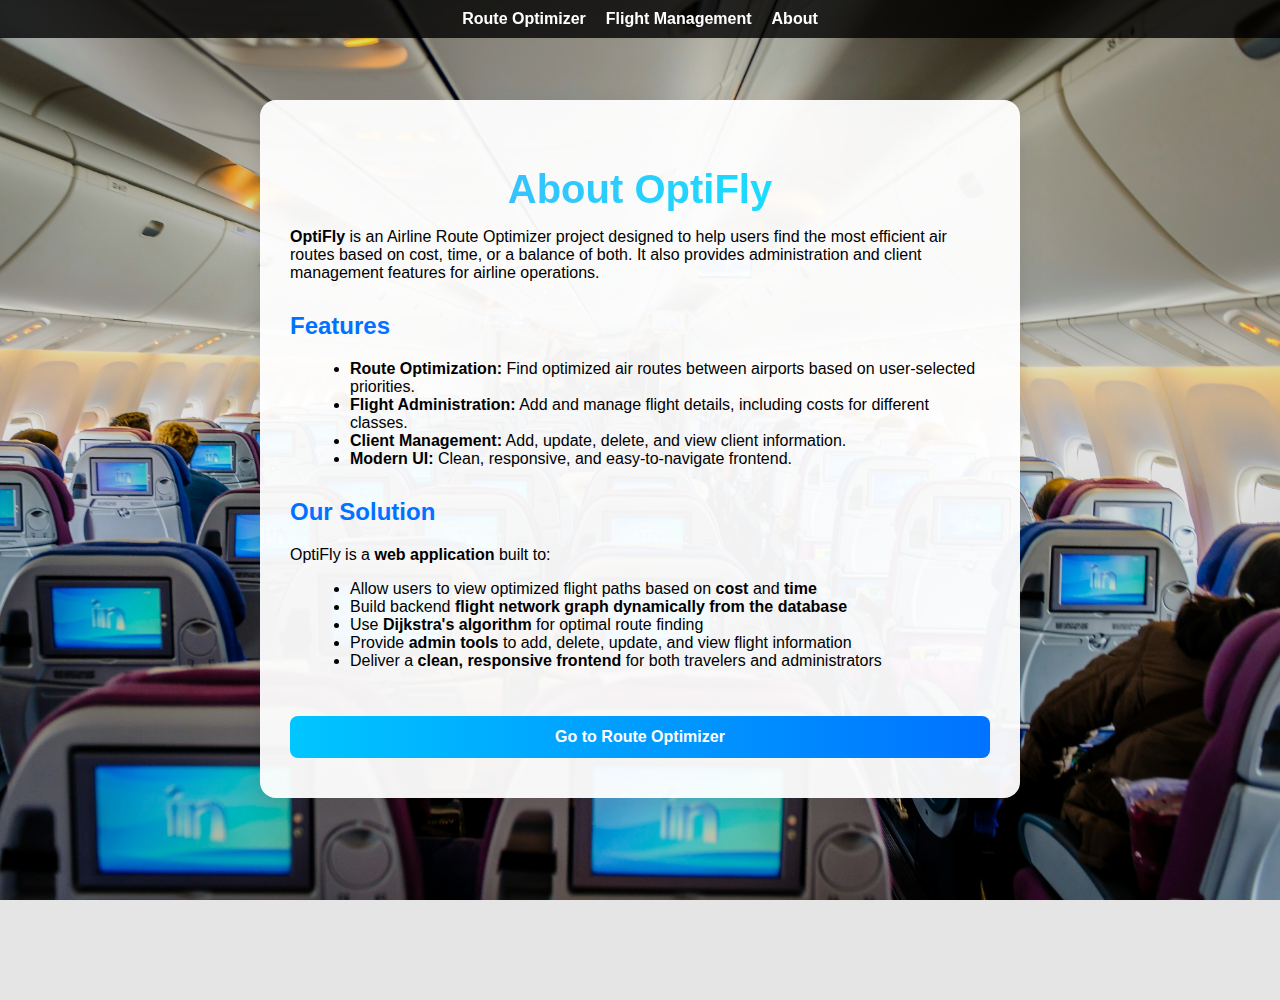
<file: src/main/resources/static/index.html>
<!DOCTYPE html>
<html lang="en">
<head>
  <meta charset="UTF-8">
  <meta name="viewport" content="width=device-width, initial-scale=1.0">
  <title>About OptiFly - Airline Route Optimizer</title>
  <link rel="stylesheet" href="css/about.css">
</head>
<body>
  <!-- Navigation Bar Start -->
  <nav class="navbar">
    <ul>
      <li><a href="client/routeOptimize.html">Route Optimizer</a></li>
      <li><a href="admin/flight_menu.html">Flight Management</a></li>
      <li><a href="index.html">About</a></li>
    </ul>
  </nav>
  <!-- Navigation Bar End -->
  <div class="about-container">
    <h1>About OptiFly</h1>
    <p><strong>OptiFly</strong> is an Airline Route Optimizer project designed to help users find the most efficient air routes based on cost, time, or a balance of both. It also provides administration and client management features for airline operations.</p>
    <h2>Features</h2>
    <ul>
      <li><strong>Route Optimization:</strong> Find optimized air routes between airports based on user-selected priorities.</li>
      <li><strong>Flight Administration:</strong> Add and manage flight details, including costs for different classes.</li>
      <li><strong>Client Management:</strong> Add, update, delete, and view client information.</li>
      <li><strong>Modern UI:</strong> Clean, responsive, and easy-to-navigate frontend.</li>
    </ul>
    <h2>Our Solution</h2>
    <p>OptiFly is a <strong>web application</strong> built to:</p>
    <ul>
      <li>Allow users to view optimized flight paths based on <strong>cost</strong> and <strong>time</strong></li>
      <li>Build backend <strong>flight network graph dynamically from the database</strong></li>
      <li>Use <strong>Dijkstra's algorithm</strong> for optimal route finding</li>
      <li>Provide <strong>admin tools</strong> to add, delete, update, and view flight information</li>
      <li>Deliver a <strong>clean, responsive frontend</strong> for both travelers and administrators</li>
    </ul>
    <button class="nav-btn" onclick="location.href='index.html'">Go to Route Optimizer</button>
  </div>
</body>
</html>
</file>
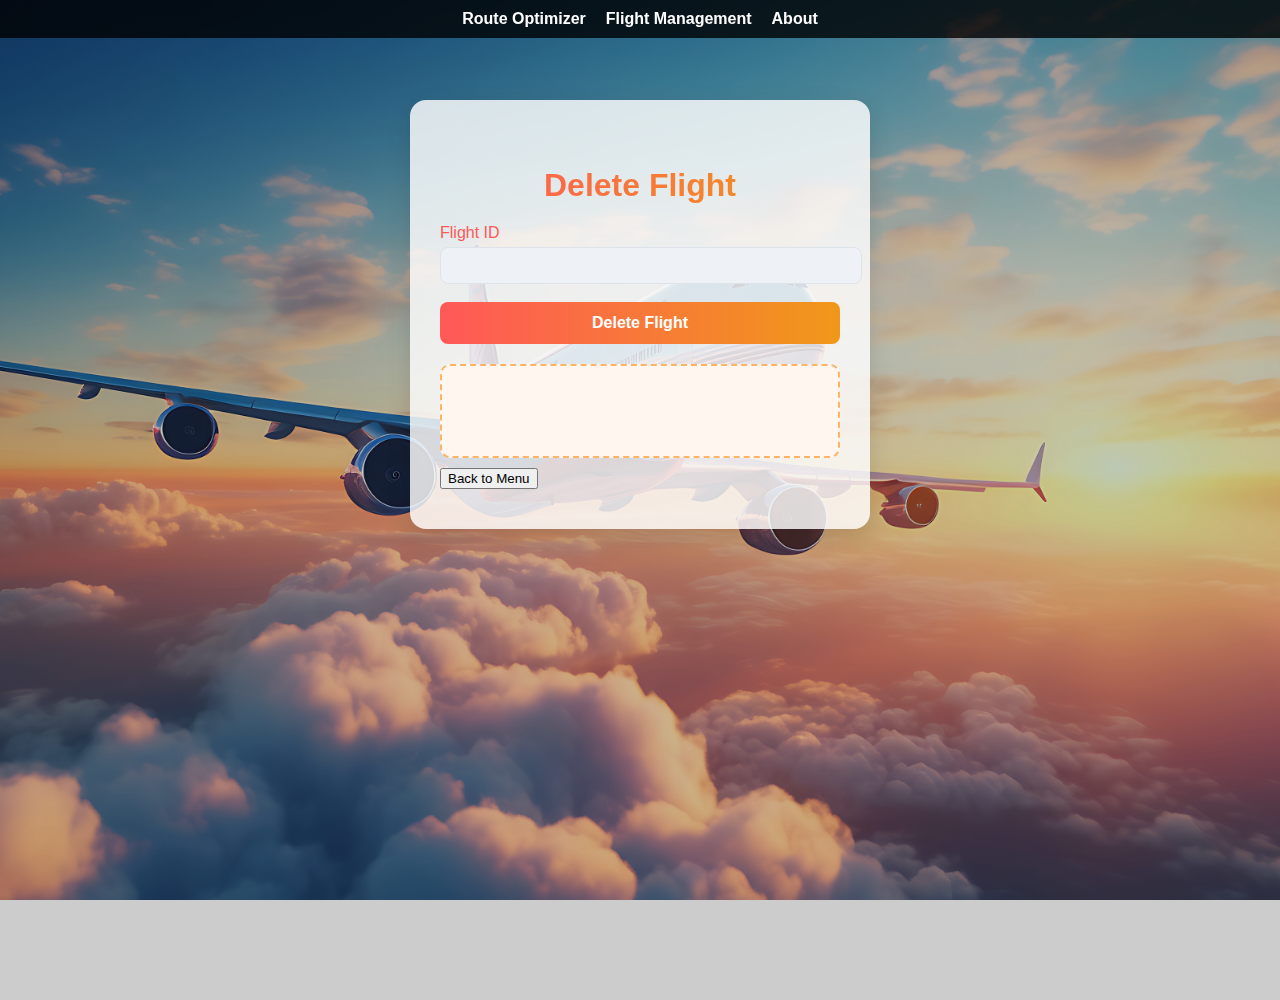
<file: src/main/resources/static/admin/delete_flight.html>
<!DOCTYPE html>
<html lang="en">
<head>
  <meta charset="UTF-8">
  <meta name="viewport" content="width=device-width, initial-scale=1.0">
  <title>Delete Flight - OptiFly</title>
  <link rel="stylesheet" href="../css/delete_flight.css">
</head>
<body>
  <!-- Navigation Bar Start -->
  <nav class="navbar">
    <ul>
      <li><a href="../client/routeOptimize.html">Route Optimizer</a></li>
      <li><a href="flight_menu.html">Flight Management</a></li>
      <li><a href="../index.html">About</a></li>
    </ul>
  </nav>
  <!-- Navigation Bar End -->
  <main>
    <div class="form-container">
      <h2>Delete Flight</h2>
      <form id="deleteFlightForm" onsubmit="deleteFlight(event)">
        <label for="flightId">Flight ID</label>
        <input type="text" id="flightId" name="flightId" required>
        <button type="submit">Delete Flight</button>
      </form>
      <div class="output-box" id="output"></div>
      <button onclick="location.href='flight_menu.html'" style="margin-top:10px;">Back to Menu</button>
    </div>
  </main>
  <script src="../js/delete_flight.js"></script>
</body>
</html>
</file>
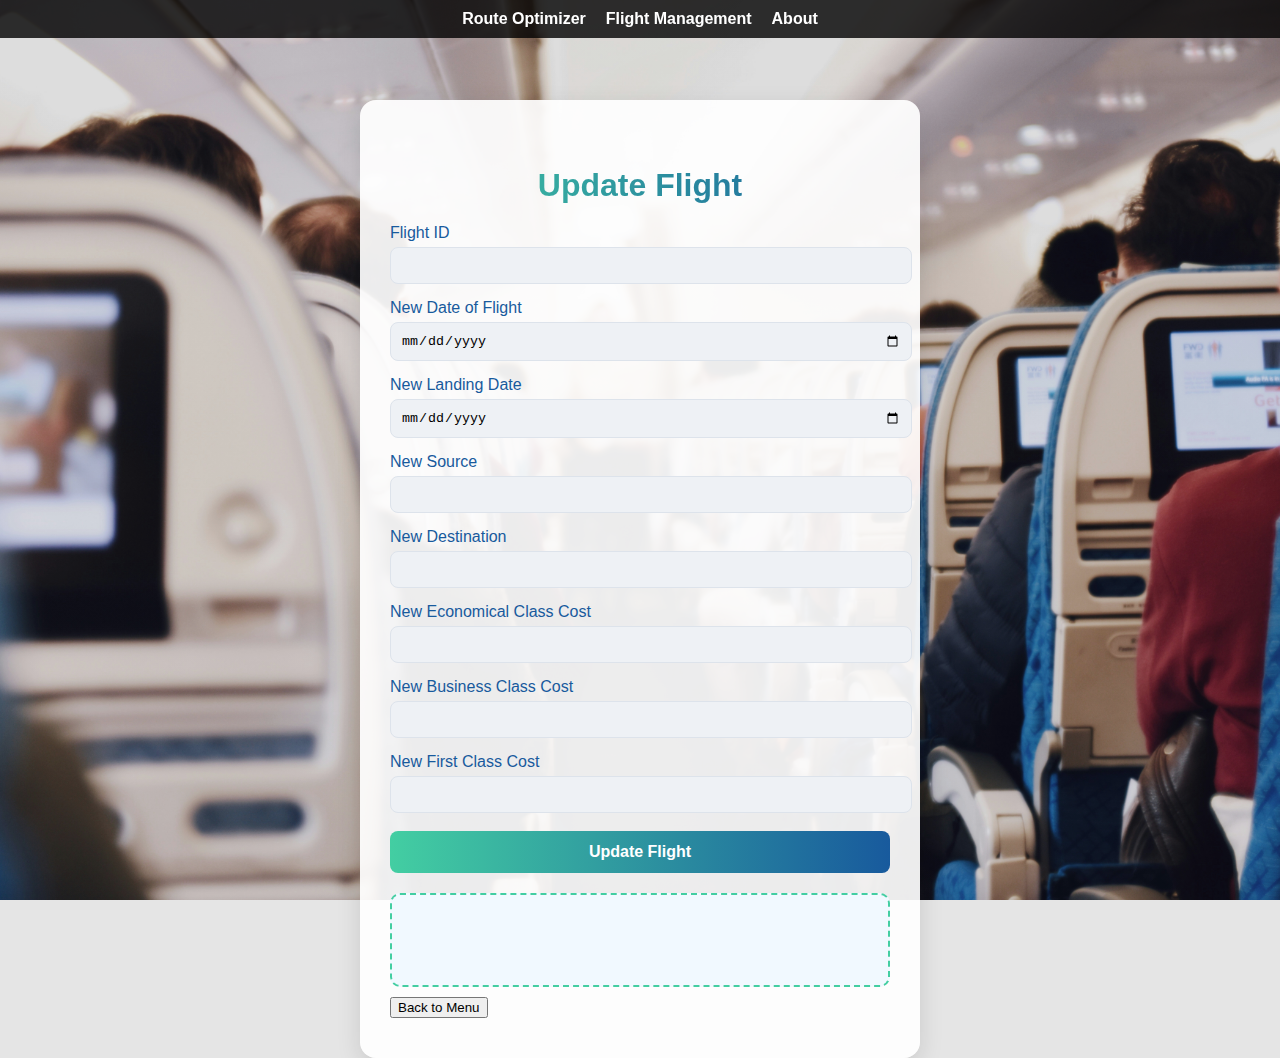
<file: src/main/resources/static/admin/update_flight.html>
<!DOCTYPE html>
<html lang="en">
<head>
  <meta charset="UTF-8">
  <meta name="viewport" content="width=device-width, initial-scale=1.0">
  <title>Update Flight - OptiFly</title>
  <link rel="stylesheet" href="../css/update_flight.css">
</head>
<body>
  <!-- Navigation Bar Start -->
  <nav class="navbar">
    <ul>
      <li><a href="../client/routeOptimize.html">Route Optimizer</a></li>
      <li><a href="flight_menu.html">Flight Management</a></li>
      <li><a href="../index.html">About</a></li>
    </ul>
  </nav>
  <!-- Navigation Bar End -->
  <main>
    <div class="form-container">
      <h2>Update Flight</h2>
      <form id="updateFlightForm" onsubmit="updateFlight(event)">
        <label for="flightId">Flight ID</label>
        <input type="text" id="flightId" name="flightId" required>
        <label for="date">New Date of Flight</label>
        <input type="date" id="date" name="date">
        <label for="landingDate">New Landing Date</label>
        <input type="date" id="landingDate" name="landingDate">
        <label for="source">New Source</label>
        <input type="text" id="source" name="source">
        <label for="destination">New Destination</label>
        <input type="text" id="destination" name="destination">
        <label for="ecoCost">New Economical Class Cost</label>
        <input type="number" id="ecoCost" name="ecoCost" min="0">
        <label for="businessCost">New Business Class Cost</label>
        <input type="number" id="businessCost" name="businessCost" min="0">
        <label for="firstCost">New First Class Cost</label>
        <input type="number" id="firstCost" name="firstCost" min="0">
        <button type="submit">Update Flight</button>
      </form>
      <div class="output-box" id="output"></div>
      <button onclick="location.href='flight_menu.html'" style="margin-top:10px;">Back to Menu</button>
    </div>
  </main>
  <script src="../js/update_flight.js"></script>
</body>
</html>
</file>
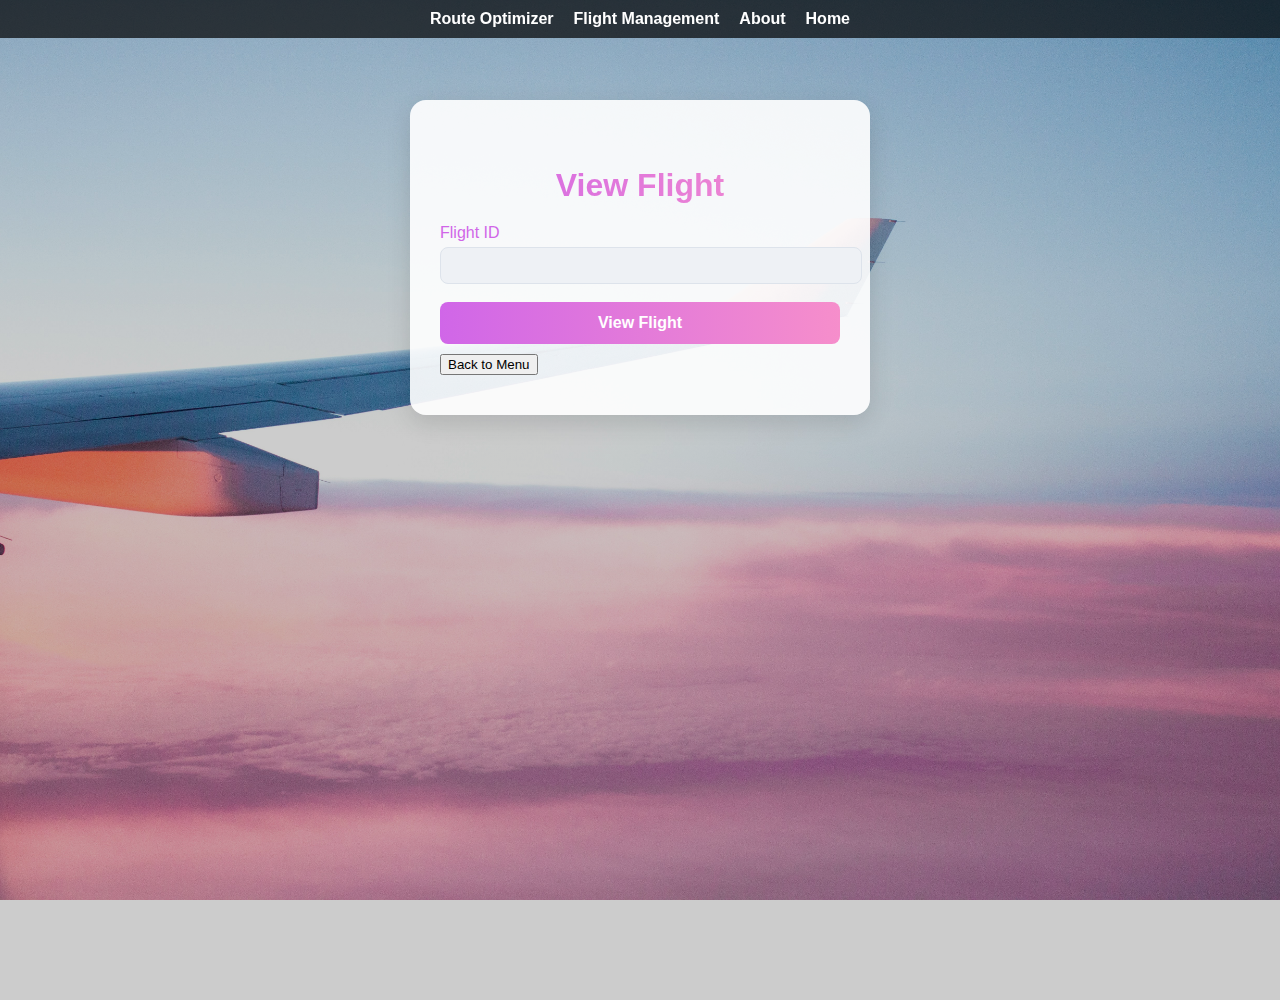
<file: src/main/resources/static/admin/view_flights.html>
<!DOCTYPE html>
<html lang="en">
<head>
    <meta charset="UTF-8">
    <meta name="viewport" content="width=device-width, initial-scale=1.0">
    <title>View Flight - OptiFly</title>
    <link rel="stylesheet" href="../css/view_flights.css">
</head>
<body>
<!-- Navigation Bar Start -->
<nav class="navbar">
    <ul>
        <li><a href="../client/routeOptimize.html">Route Optimizer</a></li>
        <li><a href="flight_menu.html">Flight Management</a></li>
        <li><a href="../index.html">About</a></li>
        <li><a href="../index.html">Home</a></li>
    </ul>
</nav>
<!-- Navigation Bar End -->
<main>
    <div class="form-container">
        <h2>View Flight</h2>
        <form id="viewFlightForm" onsubmit="viewFlight(event)">
            <label for="flightId">Flight ID</label>
            <input type="text" id="flightId" name="flightId" required>
            <button type="submit">View Flight</button>
        </form>

        <div class="output-box" id="output"></div>
        <button onclick="location.href='flight_menu.html'" style="margin-top:10px;">Back to Menu</button>
    </div>
</main>
<script src="../js/view_flights.js"></script>
</body>
</html>
</file>
<file: src/main/resources/static/css/about.css>
body {
  margin: 0;
  font-family: 'Segoe UI', Tahoma, Geneva, Verdana, sans-serif;
  background: linear-gradient(rgba(0,0,0,0.1), rgba(0,0,0,0.1)), 
            url('../images/photo2.jpg') center center / cover no-repeat fixed;
  min-height: 100vh;
}

.navbar {
  width: 100%;
  background-color: rgba(0, 0, 0, 0.80);
  color: white;
  display: flex;
  justify-content: center;
  padding: 10px 0;
  position: fixed;
  top: 0;
  z-index: 1000;
}
.navbar ul {
  list-style: none;
  display: flex;
  gap: 20px;
  padding: 0;
  margin: 0;
}
.navbar li {
  display: inline;
}
.navbar a {
  text-decoration: none;
  color: white;
  font-weight: bold;
  transition: color 0.3s ease;
}
.navbar a:hover {
  color: #00c6ff;
}

.about-container {
  background: rgba(255,255,255,0.95);
  border-radius: 16px;
  box-shadow: 0 8px 24px rgba(0,0,0,0.12);
  padding: 40px 30px;
  max-width: 700px;
  width: 95%;
  margin: 100px auto 0 auto;
}
h1 {
  text-align: center;
  background: linear-gradient(to right, #4facfe, #00f2fe);
  background-clip: text;
  -webkit-background-clip: text;
  -webkit-text-fill-color: transparent;
  font-size: 2.5rem;
  margin-bottom: 10px;
}
h2 {
  color: #0072ff;
  margin-top: 30px;
}
ul {
  margin-left: 20px;
}
.about-features li {
  transition: background 0.3s, color 0.3s, padding 0.3s;
  cursor: pointer;
  border-radius: 6px;
  padding: 8px 12px;
}
.about-features li:hover, .about-features li.expanded {
  background: #e3f0ff;
  color: #0072ff;
  padding-left: 24px;
}
.nav-btn {
  width: 100%;
  padding: 12px;
  margin-top: 30px;
  background: linear-gradient(to right, #00c6ff, #0072ff);
  color: white;
  font-weight: bold;
  border: none;
  border-radius: 8px;
  cursor: pointer;
  font-size: 1rem;
  position: relative;
  overflow: hidden;
}
.nav-btn:hover {
  background: linear-gradient(to right, #0072ff, #00c6ff);
}
.ripple {
  position: absolute;
  border-radius: 50%;
  background: rgba(0,198,255,0.3);
  transform: scale(0);
  animation: ripple-effect 0.6s linear;
  pointer-events: none;
  width: 100px;
  height: 100px;
  left: 0;
  top: 0;
}
@keyframes ripple-effect {
  to {
    transform: scale(2.5);
    opacity: 0;
  }
}
</file>
<file: src/main/resources/static/css/delete_flight.css>
body {
  margin: 0;
  font-family: 'Segoe UI', Tahoma, Geneva, Verdana, sans-serif;
  background: linear-gradient(rgba(0,0,0,0.2), rgba(0,0,0,0.2)), 
            url('../images/photo4.jpg') center center / cover no-repeat fixed;
  min-height: 100vh;
}

.navbar {
  width: 100%;
  background-color: rgba(0, 0, 0, 0.8);
  color: white;
  display: flex;
  justify-content: center;
  padding: 10px 0;
  position: fixed;
  top: 0;
  z-index: 1000;
}
.navbar ul {
  list-style: none;
  display: flex;
  gap: 20px;
  padding: 0;
  margin: 0;
}
.navbar li {
  display: inline;
}
.navbar a {
  text-decoration: none;
  color: white;
  font-weight: bold;
  transition: color 0.3s ease;
}
.navbar a:hover {
  color: #00c6ff;
}

.form-container {
  background: rgba(255,255,255,0.82);
  border-radius: 16px;
  box-shadow: 0 8px 24px rgba(0,0,0,0.12);
  padding: 40px 30px;
  max-width: 400px;
  width: 95%;
  margin: 100px auto 0 auto;
}
h2 {
  text-align: center;
  background: linear-gradient(to right, #ff5858, #f09819);
  background-clip: text;
  -webkit-background-clip: text;
  -webkit-text-fill-color: transparent;
  font-size: 2rem;
  margin-bottom: 20px;
}
label {
  display: block;
  margin-top: 15px;
  font-weight: 500;
  color: #ff5858;
}
input[type="text"] {
  width: 100%;
  padding: 10px;
  margin-top: 5px;
  border: 1px solid #dde3eb;
  border-radius: 8px;
  background-color: #eef1f5;
  transition: background 0.3s ease, border 0.3s ease;
}
input:focus {
  outline: none;
  background-color: #fde2e2;
  border-color: #ff5858;
}
button[type="submit"], button[type="button"] {
  width: 100%;
  padding: 12px;
  margin-top: 18px;
  background: linear-gradient(to right, #ff5858, #f09819);
  color: white;
  font-weight: bold;
  border: none;
  border-radius: 8px;
  cursor: pointer;
  font-size: 1rem;
  transition: background 0.3s ease;
}
button[type="submit"]:hover, button[type="button"]:hover {
  background: linear-gradient(to right, #f09819, #ff5858);
}
.output-box {
  margin-top: 20px;
  padding: 15px;
  background-color: #fff6f0;
  border: 2px dashed #ffb366;
  border-radius: 10px;
  min-height: 60px;
  color: #333;
  font-weight: 500;
  white-space: pre-line;
}
</file>
<file: src/main/resources/static/css/update_flight.css>
body {
  margin: 0;
  font-family: 'Segoe UI', Tahoma, Geneva, Verdana, sans-serif;
  background: linear-gradient(rgba(0,0,0,0.1), rgba(0,0,0,0.1)), 
            url('../images/photo1.jpg') center center / cover no-repeat fixed;
  min-height: 100vh;
}

.navbar {
  width: 100%;
  background-color: rgba(0, 0, 0, 0.8);
  color: white;
  display: flex;
  justify-content: center;
  padding: 10px 0;
  position: fixed;
  top: 0;
  z-index: 1000;
}
.navbar ul {
  list-style: none;
  display: flex;
  gap: 20px;
  padding: 0;
  margin: 0;
}
.navbar li {
  display: inline;
}
.navbar a {
  text-decoration: none;
  color: white;
  font-weight: bold;
  transition: color 0.3s ease;
}
.navbar a:hover {
  color: #00c6ff;
}

.form-container {
  background: rgba(255,255,255,0.92);
  border-radius: 16px;
  box-shadow: 0 8px 24px rgba(0,0,0,0.12);
  padding: 40px 30px;
  max-width: 500px;
  width: 95%;
  margin: 100px auto 0 auto;
}
h2 {
  text-align: center;
  background: linear-gradient(to right, #43cea2, #185a9d);
  background-clip: text;
  -webkit-background-clip: text;
  -webkit-text-fill-color: transparent;
  font-size: 2rem;
  margin-bottom: 20px;
}
label {
  display: block;
  margin-top: 15px;
  font-weight: 500;
  color: #185a9d;
}
input[type="text"],
input[type="date"],
input[type="number"] {
  width: 100%;
  padding: 10px;
  margin-top: 5px;
  border: 1px solid #dde3eb;
  border-radius: 8px;
  background-color: #eef1f5;
  transition: background 0.3s ease, border 0.3s ease;
}
input:focus {
  outline: none;
  background-color: #dde3eb;
  border-color: #43cea2;
}
button[type="submit"], button[type="button"] {
  width: 100%;
  padding: 12px;
  margin-top: 18px;
  background: linear-gradient(to right, #43cea2, #185a9d);
  color: white;
  font-weight: bold;
  border: none;
  border-radius: 8px;
  cursor: pointer;
  font-size: 1rem;
  transition: background 0.3s ease;
}
button[type="submit"]:hover, button[type="button"]:hover {
  background: linear-gradient(to right, #185a9d, #43cea2);
}
.output-box {
  margin-top: 20px;
  padding: 15px;
  background-color: #f1f9ff;
  border: 2px dashed #43cea2;
  border-radius: 10px;
  min-height: 60px;
  color: #333;
  font-weight: 500;
  white-space: pre-line;
}
</file>
<file: src/main/resources/static/css/view_flights.css>
body {
  margin: 0;
  font-family: 'Segoe UI', Tahoma, Geneva, Verdana, sans-serif;
  background: linear-gradient(rgba(0,0,0,0.2), rgba(0,0,0,0.2)), 
            url('../images/photo6.jpg') center center / cover no-repeat fixed;
  min-height: 100vh;
}

.navbar {
  width: 100%;
  background-color: rgba(0, 0, 0, 0.7);
  color: white;
  display: flex;
  justify-content: center;
  padding: 10px 0;
  position: fixed;
  top: 0;
  z-index: 1000;
}

.navbar ul {
  list-style: none;
  display: flex;
  gap: 20px;
  padding: 0;
  margin: 0;
}

.navbar li {
  display: inline;
}

.navbar a {
  text-decoration: none;
  color: white;
  font-weight: bold;
  transition: color 0.3s ease;
}

.navbar a:hover {
  color: #e67be0;
}

.form-container {
  background: rgba(255,255,255,0.9);
  border-radius: 16px;
  box-shadow: 0 8px 24px rgba(0,0,0,0.12);
  padding: 40px 30px;
  max-width: 400px;
  width: 95%;
  margin: 100px auto 0 auto;
}
h2 {
  text-align: center;
  background: linear-gradient(to right, #d066e8, #f68ecb);
  background-clip: text;
  -webkit-background-clip: text;
  -webkit-text-fill-color: transparent;
  font-size: 2rem;
  margin-bottom: 20px;
}

label {
  display: block;
  margin-top: 15px;
  font-weight: 500;
  color: #d066e8;
}

input[type="text"] {
  width: 100%;
  padding: 10px;
  margin-top: 5px;
  border: 1px solid #dde3eb;
  border-radius: 8px;
  background-color: #eef1f5;
  transition: background 0.3s ease, border 0.3s ease;
}

input:focus {
  outline: none;
  background-color: #fce2f3;
  border-color: #d066e8;
}

button[type="submit"], button[type="button"] {
  width: 100%;
  padding: 12px;
  margin-top: 18px;
  background: linear-gradient(to right, #d066e8, #f68ecb);
  color: white;
  font-weight: bold;
  border: none;
  border-radius: 8px;
  cursor: pointer;
  font-size: 1rem;
  transition: background 0.3s ease;
}

button[type="submit"]:hover, button[type="button"]:hover {
  background: linear-gradient(to right, #f68ecb, #d066e8);
}
</file>
